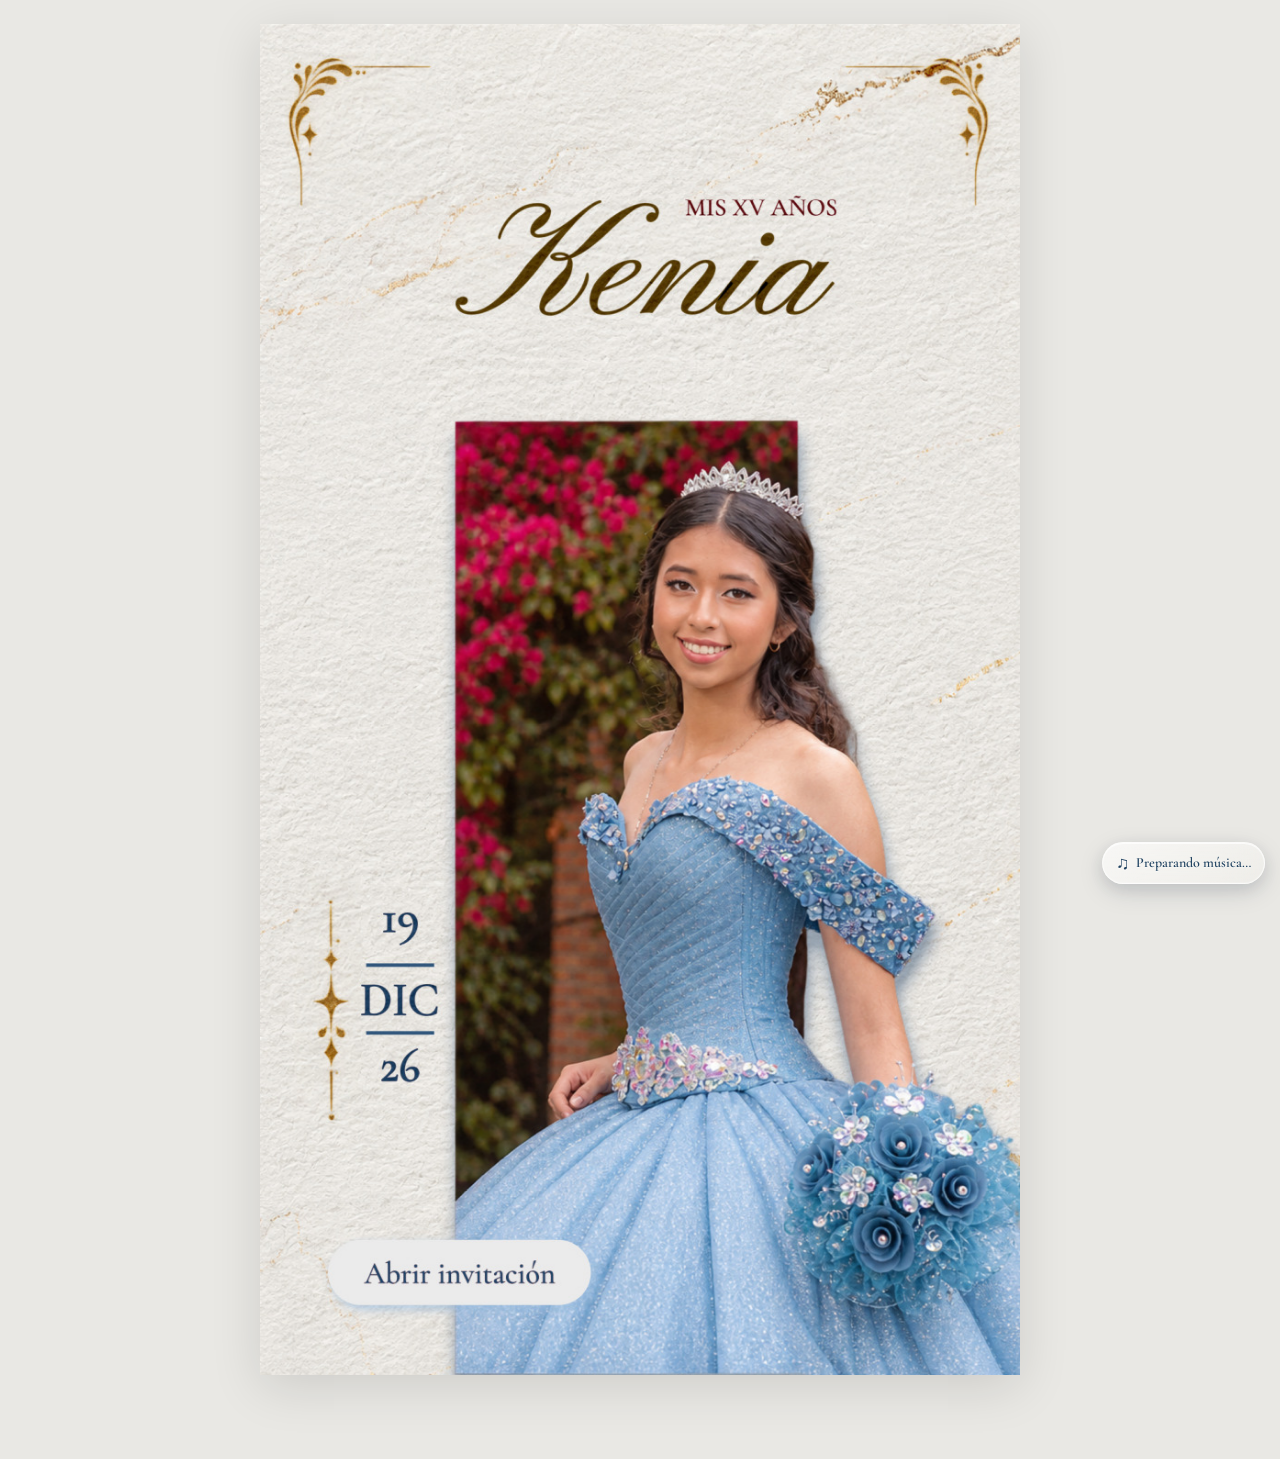
<file: index.html>
<!doctype html>
<html lang="es">
<head>
  <meta charset="utf-8">
  <meta name="viewport" content="width=device-width, initial-scale=1">
  <meta name="theme-color" content="#e9e8e4">

  <!-- DESCRIPCIÓN GENERAL -->
  <meta
    name="description"
    content="Están invitados a celebrar mis 15 años. Mi familia y yo estaremos felices de compartir con ustedes una noche inolvidable. Da clic aquí para conocer todos los detalles de este gran día."
  >

  <title>Invitación XV años de Kenia</title>

  <!-- PREVISUALIZACIÓN PARA WHATSAPP Y REDES SOCIALES -->
  <meta property="og:type" content="website">
  <meta property="og:locale" content="es_MX">
  <meta property="og:site_name" content="XV años de Kenia">

  <meta
    property="og:title"
    content="Invitación XV años de Kenia"
  >

  <meta
    property="og:description"
    content="Están invitados a celebrar mis 15 años. Mi familia y yo estaremos felices de compartir con ustedes una noche inolvidable. Da clic aquí para conocer todos los detalles de este gran día."
  >

  <!-- DIRECCIÓN OFICIAL DEL PROYECTO -->
  <meta
    property="og:url"
    content="https://fezojdesing.github.io/Mis-XV-Kenia/"
  >

  <!-- IMAGEN DE PORTADA ORIGINAL DE KENIA -->
  <meta
    property="og:image"
    content="https://fezojdesing.github.io/Mis-XV-Kenia/index.jpg?v=3"
  >

  <meta
    property="og:image:secure_url"
    content="https://fezojdesing.github.io/Mis-XV-Kenia/index.jpg?v=3"
  >

  <meta property="og:image:type" content="image/jpeg">

  <meta
    property="og:image:alt"
    content="Invitación de XV años de Kenia"
  >

  <!-- COMPATIBILIDAD CON TWITTER / X -->
  <meta name="twitter:card" content="summary_large_image">

  <meta
    name="twitter:title"
    content="Invitación XV años de Kenia"
  >

  <meta
    name="twitter:description"
    content="Están invitados a celebrar mis 15 años. Mi familia y yo estaremos felices de compartir con ustedes una noche inolvidable."
  >

  <meta
    name="twitter:image"
    content="https://fezojdesing.github.io/Mis-XV-Kenia/index.jpg?v=3"
  >

  <!-- TIPOGRAFÍA -->
  <link rel="preconnect" href="https://fonts.googleapis.com">
  <link rel="preconnect" href="https://fonts.gstatic.com" crossorigin>

  <link
    href="https://fonts.googleapis.com/css2?family=Cormorant+Garamond:wght@400;500;600;700&display=swap"
    rel="stylesheet"
  >

  <!-- ESTILOS -->
  <link rel="stylesheet" href="./styles.css?v=12">

</head>

<body class="cover-page">

  <main
    class="invitation invitation--cover"
    aria-label="Invitación digital de XV años"
  >

    <section
      class="page cover"
      aria-label="Portada de la invitación"
    >

      <!-- IMAGEN ORIGINAL DE LA PORTADA -->
      <img
        src="./index.jpg"
        alt="Portada original de la invitación de XV años de Kenia"
      >

      <!-- ACCESO A LOS DETALLES -->
      <a
        class="open-invitation"
        href="./datos.html"
        aria-label="Abrir invitación y ver los detalles"
      ></a>

    </section>

  </main>

  <!-- REPRODUCTOR DE MÚSICA -->
  <div class="music-player" aria-hidden="true">
    <div
      id="youtube-player"
      title="Canción de XV años de Kenia"
    ></div>
  </div>

  <!-- BOTÓN DE MÚSICA -->
  <button
    class="music-toggle"
    type="button"
    aria-pressed="false"
    aria-label="Reproducir canción"
  >
    <span class="music-toggle__icon" aria-hidden="true">♫</span>
    <span class="music-toggle__label">Reproducir música</span>
  </button>

  <!-- EFECTOS DECORATIVOS -->
  <div class="ambient-sparkles" aria-hidden="true"></div>

  <div class="sparkle-transition" aria-hidden="true">
    <span class="sparkle-transition__glow"></span>
    <div class="sparkle-transition__particles"></div>
  </div>

  <!-- JAVASCRIPT -->
  <script src="./script.js"></script>

  <script
    src="https://www.youtube.com/iframe_api"
    async
  ></script>

</body>
</html>
</file>
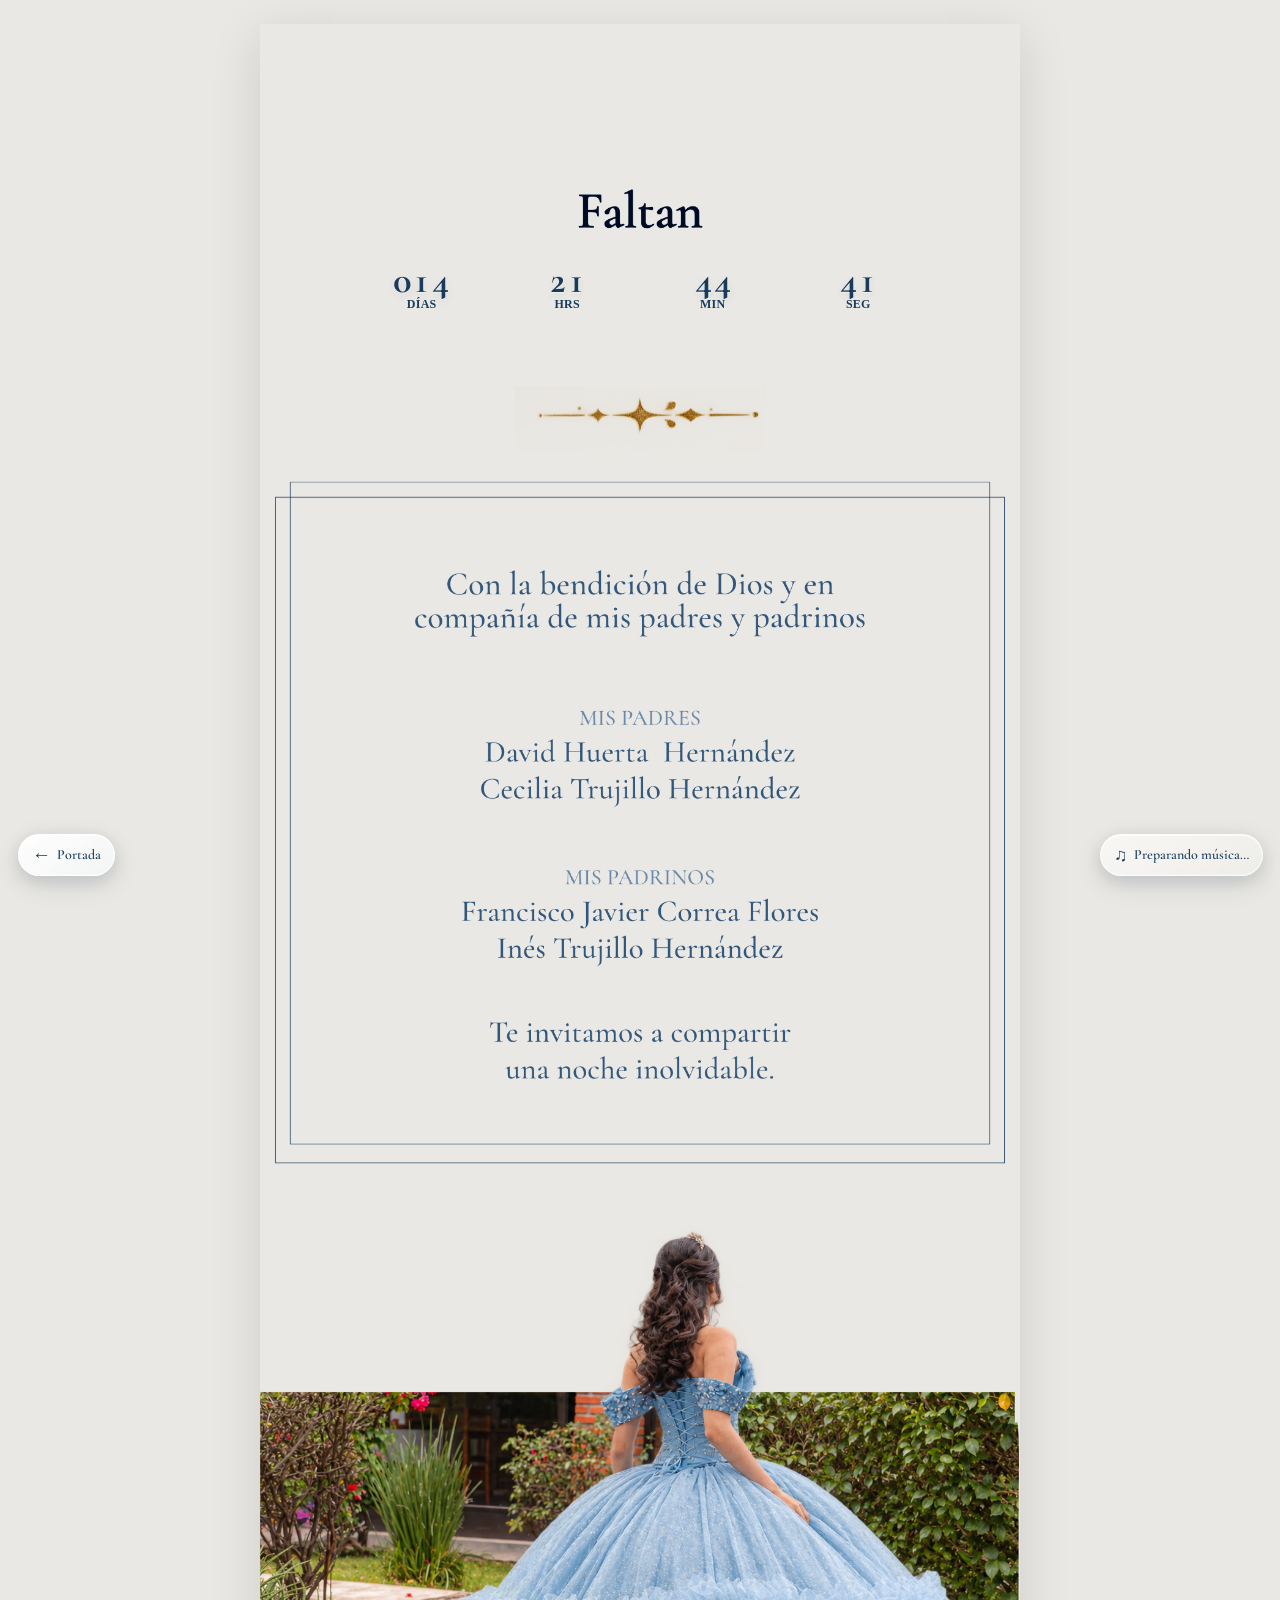
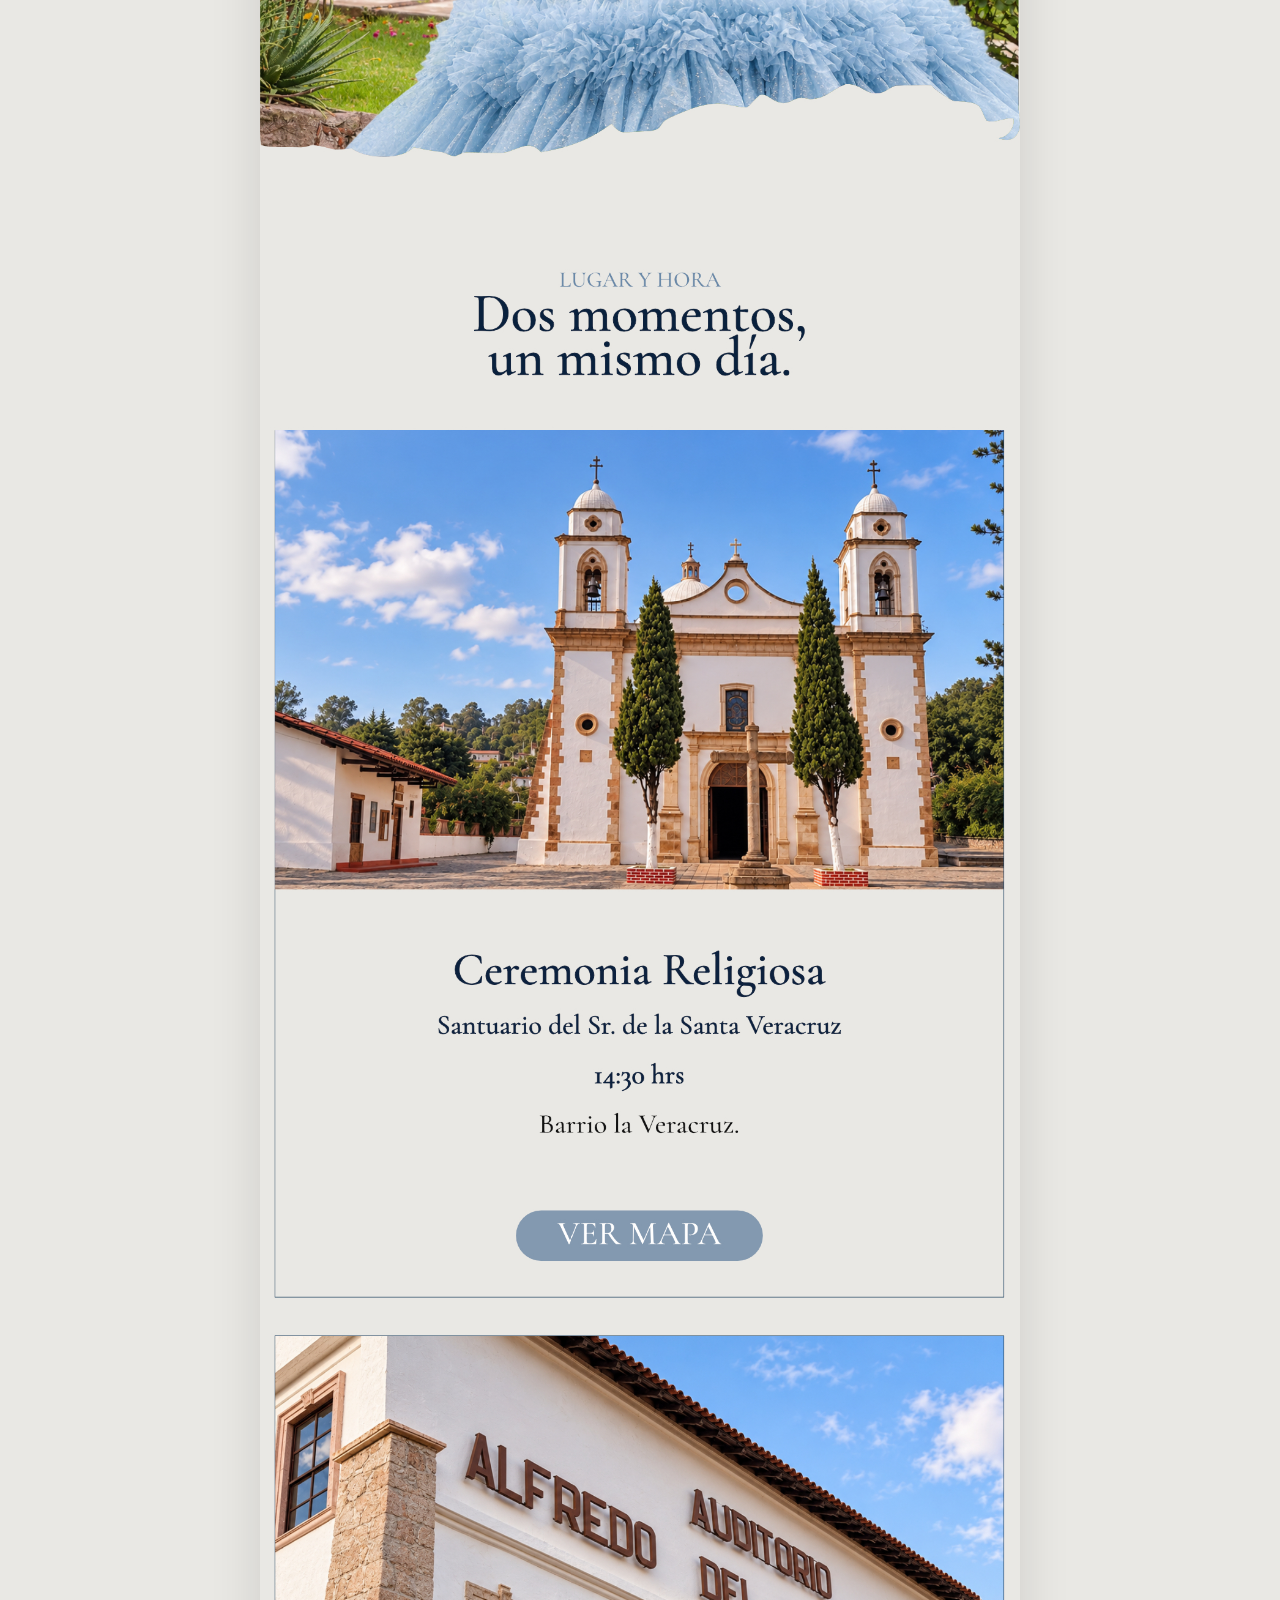
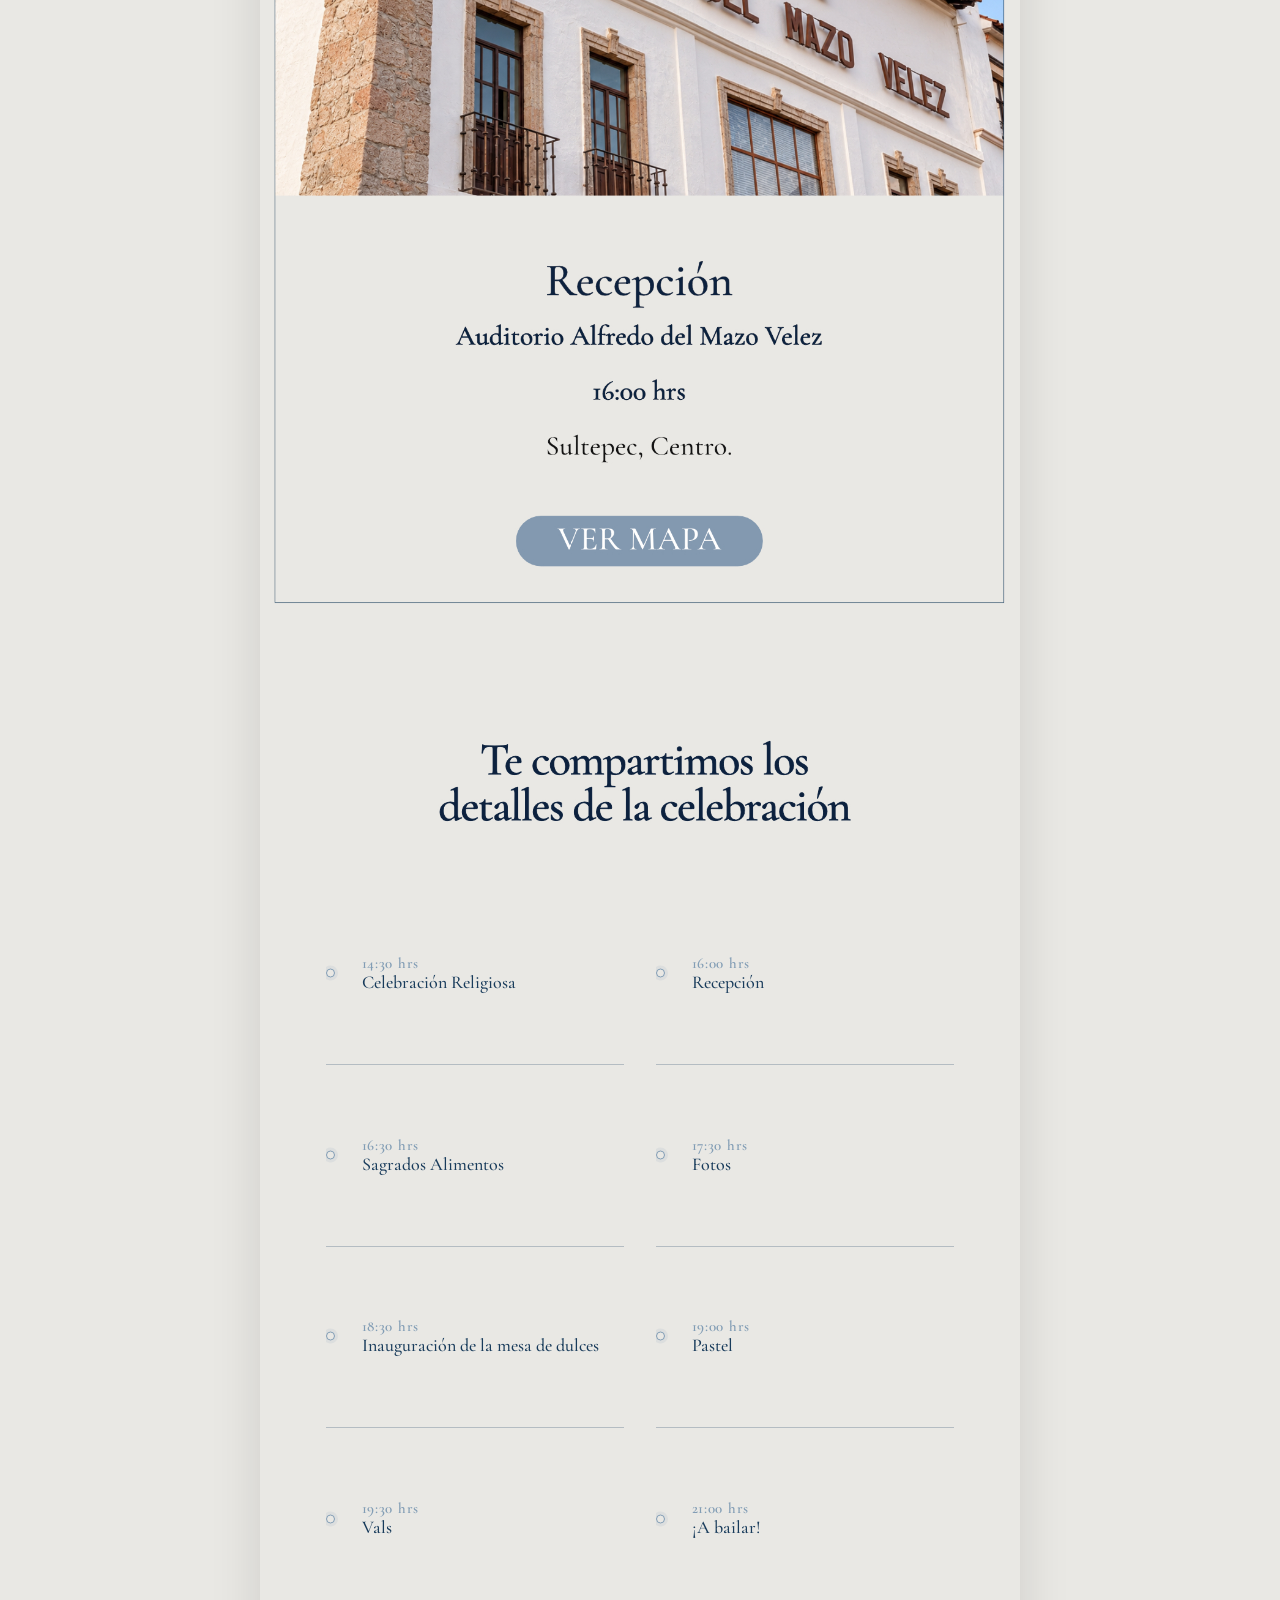
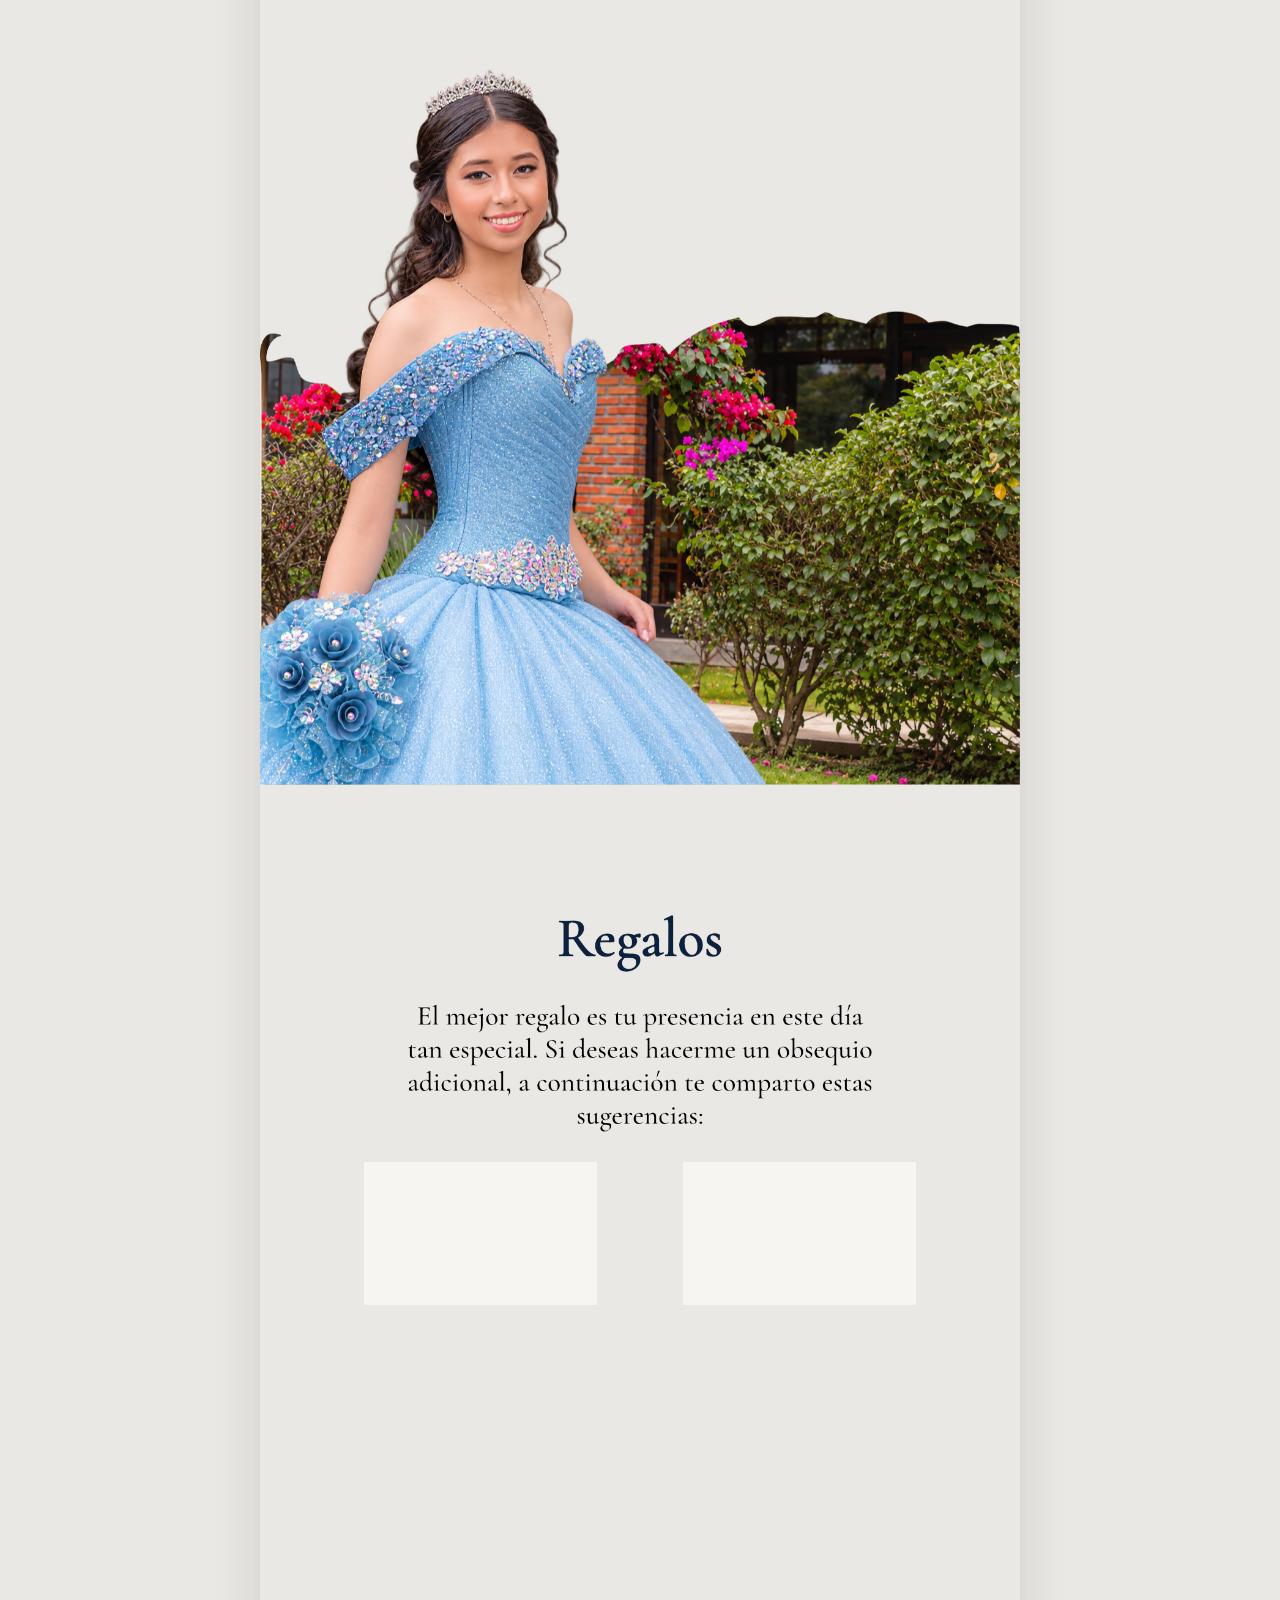
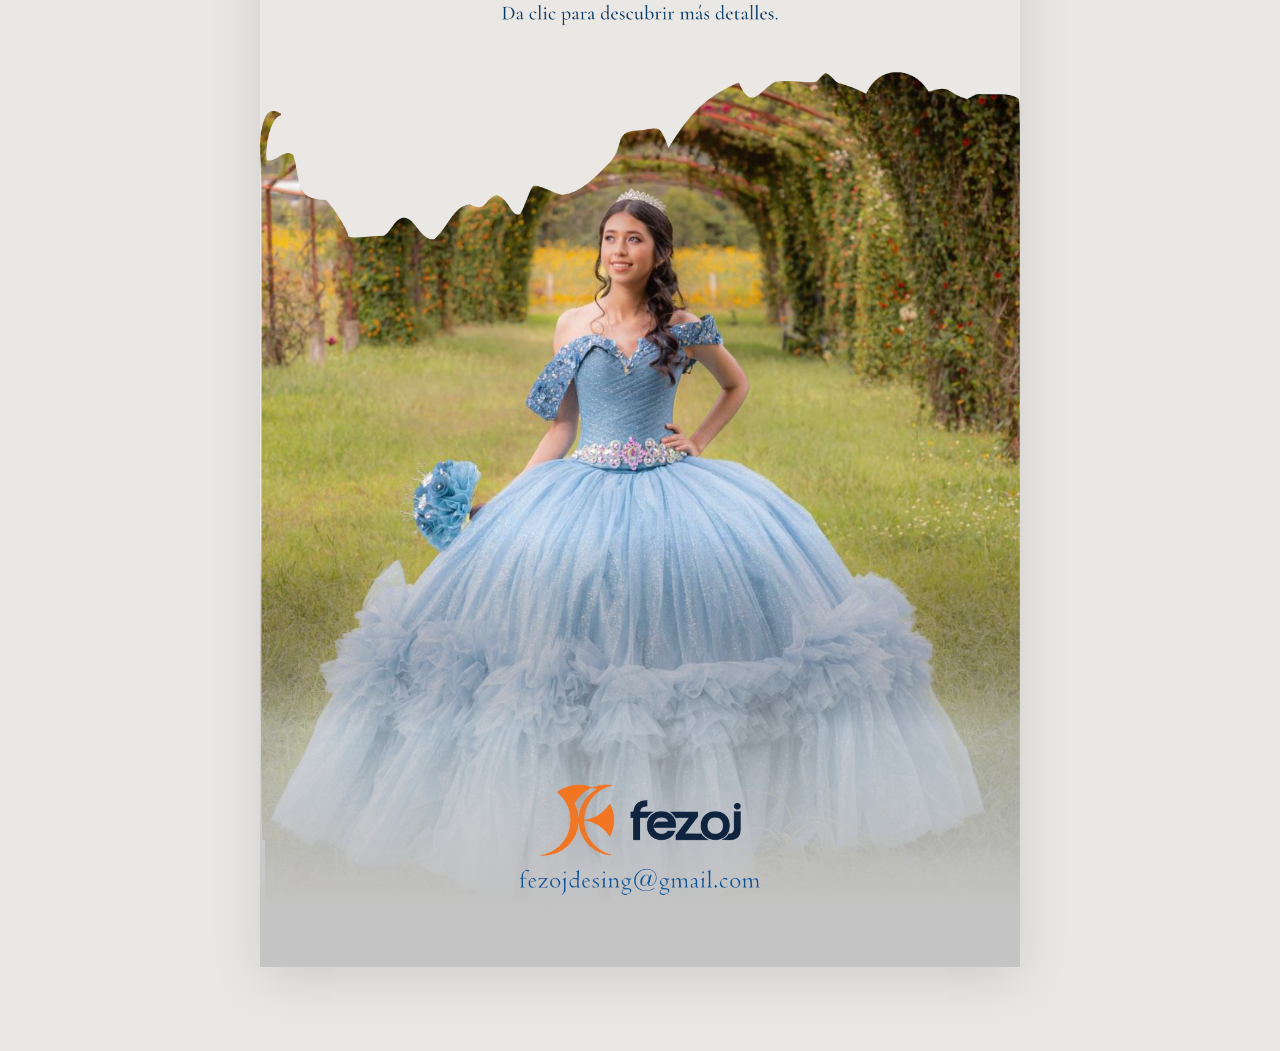
<file: datos.html>
<!doctype html>
<html lang="es">
<head>
  <meta charset="utf-8">
  <meta name="viewport" content="width=device-width, initial-scale=1">
  <meta name="theme-color" content="#e9e8e4">
  <meta name="description" content="Información del evento de XV años de Kenia.">

  <title>Detalles del evento · Kenia</title>

  <!-- Tipografía -->
  <link rel="preconnect" href="https://fonts.googleapis.com">
  <link rel="preconnect" href="https://fonts.gstatic.com" crossorigin>
  <link href="https://fonts.googleapis.com/css2?family=Cormorant+Garamond:wght@400;500;600;700&display=swap" rel="stylesheet">

  <!-- Estilos -->
  <link rel="stylesheet" href="./styles.css?v=16">
</head>

<body class="details-page">

  <main class="invitation invitation--details" aria-label="Información de los XV años de Kenia">

    <section class="page details" aria-label="Información original del evento">

      <!-- Imagen original de los datos -->
      <img
        src="./datos.jpg"
        alt="Diseño original con información de padres y padrinos, ceremonia religiosa, recepción, itinerario y regalos"
      >

      <!-- Cuenta regresiva -->
      <div class="countdown" id="countdown" role="timer" aria-label="Cuenta regresiva para el evento">

        <div class="countdown__unit">
          <span class="countdown__number" data-unit="days">000</span>
          <span class="countdown__label">DÍAS</span>
        </div>

        <div class="countdown__unit">
          <span class="countdown__number" data-unit="hours">00</span>
          <span class="countdown__label">HRS</span>
        </div>

        <div class="countdown__unit">
          <span class="countdown__number" data-unit="minutes">00</span>
          <span class="countdown__label">MIN</span>
        </div>

        <div class="countdown__unit">
          <span class="countdown__number" data-unit="seconds">00</span>
          <span class="countdown__label">SEG</span>
        </div>

      </div>

      <!-- Mapa de la ceremonia religiosa -->
      <a
        class="map-link map-church"
        href="https://www.google.com/maps/search/?api=1&amp;query=Santuario+del+Sr.+de+la+Santa+Veracruz%2C+Camino+a+la+Cruz+de+Misi%C3%B3n%2C+Barrio+La+Veracruz%2C+Sultepec+de+Pedro+Ascencio+de+Alquisiras%2C+Estado+de+M%C3%A9xico"
        target="_blank"
        rel="noopener noreferrer"
        aria-label="Ver mapa de la ceremonia religiosa: Santuario del Señor de la Santa Veracruz"
      ></a>

      <!-- Mapa de la recepción -->
      <a
        class="map-link map-reception"
        href="https://www.google.com/maps/search/?api=1&amp;query=Auditorio+Alfredo+del+Mazo+Velez%2C+Francisco+I.+Madero+S%2FN%2C+Calvario+Sultepec%2C+Sultepec+de+Pedro+Ascencio+de+Alquisiras%2C+Estado+de+M%C3%A9xico"
        target="_blank"
        rel="noopener noreferrer"
        aria-label="Ver mapa de la recepción: Auditorio Alfredo del Mazo Vélez"
      ></a>

      <!-- Cronograma -->
      <section class="timeline-replacement" aria-label="Cronograma de la celebración">

        <div class="timeline-grid">

          <article class="timeline-event">
            <span class="timeline-event__time">14:30 hrs</span>
            <span class="timeline-event__name">Celebración Religiosa</span>
          </article>

          <article class="timeline-event">
            <span class="timeline-event__time">16:00 hrs</span>
            <span class="timeline-event__name">Recepción</span>
          </article>

          <article class="timeline-event">
            <span class="timeline-event__time">16:30 hrs</span>
            <span class="timeline-event__name">Sagrados Alimentos</span>
          </article>

          <article class="timeline-event">
            <span class="timeline-event__time">17:30 hrs</span>
            <span class="timeline-event__name">Fotos</span>
          </article>

          <article class="timeline-event">
            <span class="timeline-event__time">18:30 hrs</span>
            <span class="timeline-event__name">Inauguración de la mesa de dulces</span>
          </article>

          <article class="timeline-event">
            <span class="timeline-event__time">19:00 hrs</span>
            <span class="timeline-event__name">Pastel</span>
          </article>

          <article class="timeline-event">
            <span class="timeline-event__time">19:30 hrs</span>
            <span class="timeline-event__name">Vals</span>
          </article>

          <article class="timeline-event">
            <span class="timeline-event__time">21:00 hrs</span>
            <span class="timeline-event__name">¡A bailar!</span>
          </article>

        </div>
      </section>

      <!-- Opciones de regalo -->
      <div class="gift-interaction" aria-label="Opciones de regalo">

        <button
          class="gift-choice"
          type="button"
          data-gift="envelope"
          aria-expanded="false"
        >
          <span class="gift-choice__art" aria-hidden="true">
            <span class="gift-envelope"></span>
          </span>

          <span class="gift-choice__title">Lluvia de sobres</span>
          <span class="gift-choice__hint">Un detalle en efectivo</span>
          <span class="gift-choice__description">Si deseas obsequiar efectivo, el día del evento encontrarás un buzón especial para depositar tu sobre. ¡Gracias por tu cariño!</span>
        </button>

        <button
          class="gift-choice"
          type="button"
          data-gift="present"
          aria-expanded="false"
        >
          <span class="gift-choice__art" aria-hidden="true">
            <span class="gift-box">
              <i class="gift-box__bow"></i>
            </span>
          </span>

          <span class="gift-choice__title">Regalo tradicional</span>
          <span class="gift-choice__hint">Un obsequio con cariño</span>
          <span class="gift-choice__description">Si prefieres sorprender a Kenia con un obsequio, será recibido con muchísimo cariño. ¡Tu detalle hará aún más especial este día!</span>
        </button>

      </div>

      <!-- Logotipo FEZOJ: conserva su imagen y abre el sitio web al tocarlo -->
      <a
        class="fezoj-logo-link"
        href="https://fezojdesing.github.io/fezoj_studio/"
        target="_blank"
        rel="noopener noreferrer"
        aria-label="Visitar el sitio web de FEZOJ"
        title="Visitar FEZOJ"
      ></a>

    </section>
  </main>

  <!-- Regresar a portada -->
  <a
    class="back-home"
    href="./index.html"
    aria-label="Regresar a la portada"
  >
    <span aria-hidden="true">←</span> Portada
  </a>

  <!-- Reproductor de música -->
  <div class="music-player" aria-hidden="true">
    <div id="youtube-player" title="Canción de XV años de Kenia"></div>
  </div>

  <!-- Botón de música -->
  <button
    class="music-toggle"
    type="button"
    aria-pressed="false"
    aria-label="Reproducir canción"
  >
    <span class="music-toggle__icon" aria-hidden="true">♫</span>
    <span class="music-toggle__label">Reproducir música</span>
  </button>

  <!-- Efectos decorativos -->
  <div class="ambient-sparkles" aria-hidden="true"></div>

  <div class="sparkle-transition" aria-hidden="true">
    <span class="sparkle-transition__glow"></span>
    <div class="sparkle-transition__particles"></div>
  </div>

  <!-- JavaScript -->
  <script src="./script.js?v=4"></script>
  <script src="https://www.youtube.com/iframe_api" async></script>

</body>
</html>
</file>
<file: styles.css>
:root {
  --paper: #e9e8e4;
  --navy: #183b5b;
  --blue-muted: #829db5;
  --line: rgba(24, 59, 91, .25);
  --serif: "Cormorant Garamond", Georgia, serif;
}
* { box-sizing: border-box; }
html { background: var(--paper); scroll-behavior: smooth; }
body { margin: 0; min-width: 280px; background: var(--paper); color: var(--navy); font-family: var(--serif); }
.invitation { width: min(100%, 760px); margin: 0 auto; overflow: hidden; background: var(--paper); box-shadow: 0 0 36px rgba(0,0,0,.08); }
.page { position: relative; width: 100%; line-height: 0; }
.page > img { display: block; width: 100%; height: auto; animation: page-arrive 1.15s cubic-bezier(.2,.7,.25,1) both; }
.open-invitation, .map-link { position: absolute; display: block; padding: 0; border: 0; background: transparent; cursor: pointer; -webkit-tap-highlight-color: transparent; }
.open-invitation { left: 8.5%; top: 89.7%; width: 38.5%; height: 5.5%; border-radius: 999px; }
.map-link { left: 33.7%; width: 32.5%; height: .69%; border-radius: 999px; }
.map-church { top: 37.95%; }
.map-reception { top: 50.275%; }
.open-invitation:focus-visible, .map-link:focus-visible, .music-toggle:focus-visible, .back-home:focus-visible { outline: 2px solid var(--navy); outline-offset: 4px; }
.map-link:active, .open-invitation:active { background: rgba(24,59,91,.08); }
.countdown { position: absolute; z-index: 4; left: 11.7%; top: 3.14%; width: 76.6%; min-height: clamp(42px, 5.2vw, 64px); display: grid; grid-template-columns: repeat(4,minmax(0,1fr)); align-items: center; justify-items: center; overflow: visible; color: var(--navy); font-family: var(--serif); line-height: 1; font-variant-numeric: tabular-nums; }
.countdown__unit { min-width: 0; width: 100%; display: flex; flex-direction: column; align-items: center; justify-content: center; gap: clamp(0px,.12vw,2px); }
.countdown__number { display: block; font-size: clamp(20px,7.2vw,38px); font-weight: 700; line-height: .9; white-space: nowrap; }
.countdown__label { display: block; font-family: Georgia,serif; font-size: clamp(8px,2.2vw,12px); font-weight: 600; letter-spacing: .02em; line-height: 1; }

/* Sustituye únicamente el gráfico original del itinerario; el título y el resto
   de la composición permanecen en la imagen original. */
.timeline-replacement { position: absolute; z-index: 2; left: 5.5%; top: 55.1%; width: 89%; height: 10.2%; padding: 1.7% 3.2% 1.2%; background: var(--paper); line-height: 1.05; opacity: 1; }
.timeline-grid { width: 100%; height: 100%; display: grid; grid-template-columns: repeat(2,minmax(0,1fr)); grid-template-rows: repeat(4,minmax(0,1fr)); column-gap: 5%; row-gap: 0; overflow: hidden; }
.timeline-event { position: relative; min-width: 0; display: flex; flex-direction: column; justify-content: center; padding: 1% 2% 1% 12%; border-bottom: 1px solid var(--line); overflow: hidden; opacity: 0; transform: translateY(14px); transition: opacity .7s ease, transform .7s cubic-bezier(.2,.7,.2,1); }
.timeline-event:nth-last-child(-n+2) { border-bottom: 0; }
.timeline-event::before { content: ""; position: absolute; left: 0; top: 50%; width: 7px; height: 7px; border: 1px solid var(--blue-muted); border-radius: 50%; background: var(--paper); transform: translateY(-50%); box-shadow: 0 0 0 3px rgba(130,157,181,.12); }
.timeline-event__time { display: block; color: var(--blue-muted); font-family: var(--serif); font-size: clamp(11px,2.8vw,15px); font-weight: 600; letter-spacing: .045em; line-height: 1; }
.timeline-event__name { display: block; margin-top: 2px; color: var(--navy); font-family: var(--serif); font-size: clamp(13px,3.4vw,18px); font-weight: 500; line-height: 1.03; }
.timeline-replacement.is-visible .timeline-event { opacity: 1; transform: translateY(0); }
.timeline-replacement.is-visible .timeline-event:nth-child(1) { transition-delay: .05s; }
.timeline-replacement.is-visible .timeline-event:nth-child(2) { transition-delay: .14s; }
.timeline-replacement.is-visible .timeline-event:nth-child(3) { transition-delay: .23s; }
.timeline-replacement.is-visible .timeline-event:nth-child(4) { transition-delay: .32s; }
.timeline-replacement.is-visible .timeline-event:nth-child(5) { transition-delay: .41s; }
.timeline-replacement.is-visible .timeline-event:nth-child(6) { transition-delay: .50s; }
.timeline-replacement.is-visible .timeline-event:nth-child(7) { transition-delay: .59s; }
.timeline-replacement.is-visible .timeline-event:nth-child(8) { transition-delay: .68s; }

.back-home, .music-toggle { position: fixed; z-index: 20; display: inline-flex; align-items: center; justify-content: center; gap: 8px; min-height: 42px; padding: 9px 15px; border: 1px solid rgba(24,59,91,.2); border-radius: 999px; background: rgba(249,248,245,.94); color: var(--navy); box-shadow: 0 5px 20px rgba(25,35,45,.12); font: 600 14px/1 var(--serif); text-decoration: none; backdrop-filter: blur(8px); -webkit-backdrop-filter: blur(8px); transition: transform .2s ease, box-shadow .2s ease, background .2s ease; }
.back-home { left: max(12px,env(safe-area-inset-left)); bottom: max(14px,env(safe-area-inset-bottom)); }
.back-home span { font-family: Georgia,serif; font-size: 19px; line-height: .7; }
.music-toggle { right: max(12px,env(safe-area-inset-right)); bottom: max(14px,env(safe-area-inset-bottom)); cursor: pointer; }
.music-toggle__icon { font-size: 18px; line-height: .8; }
.music-toggle.is-playing { background: #f3f5f6; border-color: rgba(24,59,91,.42); }
.back-home:hover, .music-toggle:hover { transform: translateY(-2px); box-shadow: 0 8px 24px rgba(25,35,45,.16); }
.music-player { position: fixed; width: 200px; height: 200px; left: -210px; top: 0; z-index: 1; overflow: hidden; opacity: .001; pointer-events: none; }
.music-player iframe { display: block; width: 200px; height: 200px; border: 0; }
@keyframes page-arrive { from { opacity: 0; transform: translateY(9px); } to { opacity: 1; transform: translateY(0); } }
@media (min-width:700px) { body { padding: 24px 0 84px; } .invitation { box-shadow: 0 12px 48px rgba(0,0,0,.12); } .countdown__number { font-size: clamp(30px,4.5vw,38px); } .countdown__label { font-size: 12px; } .back-home, .music-toggle { bottom: 24px; } }
@media (max-width:380px) { .timeline-replacement { left: 4%; width: 92%; padding: 1.7% 2% 1.2%; } .timeline-grid { column-gap: 3%; } .timeline-event { padding-left: 10%; } .timeline-event__name { font-size: clamp(11px,3.1vw,13px); } .timeline-event__time { font-size: clamp(10px,2.6vw,12px); } .back-home, .music-toggle { min-height: 39px; padding: 8px 12px; font-size: 13px; } }
@media (prefers-reduced-motion: reduce) { *, *::before, *::after { scroll-behavior: auto !important; animation-duration: .01ms !important; transition-duration: .01ms !important; } .timeline-event { opacity: 1; transform: none; } }


/* ── Apariciones editoriales y destellos de transición ───────────────── */
:root {
  --gold: #c6a45d;
  --silver: #d7dce1;
}
body { isolation: isolate; }
.page > img {
  transform-origin: 50% 42%;
  animation: artwork-reveal 1.35s cubic-bezier(.2,.72,.22,1) both;
}
@keyframes artwork-reveal {
  0% { opacity: 0; transform: translateY(12px) scale(1.006); filter: blur(2px); }
  65% { opacity: 1; filter: blur(0); }
  100% { opacity: 1; transform: translateY(0) scale(1); filter: none; }
}
.open-invitation { animation: control-reveal .85s .55s both; }
.map-link { animation: control-reveal .8s 1s both; }
.back-home { animation: control-reveal .8s .5s both; }
.music-toggle { animation: control-reveal .8s .7s both, music-breathe 4.8s 1.5s ease-in-out infinite; }
@keyframes control-reveal {
  from { opacity: 0; transform: translateY(8px) scale(.97); }
  to { opacity: 1; transform: translateY(0) scale(1); }
}

/* La cuenta regresiva tiene un movimiento continuo, suave y sin saltos de layout. */
.countdown {
  animation: countdown-float 4.6s ease-in-out infinite;
  transform-origin: 50% 50%;
}
.countdown__unit { animation: unit-reveal .9s both; }
.countdown__unit:nth-child(1) { animation-delay: .28s; }
.countdown__unit:nth-child(2) { animation-delay: .42s; }
.countdown__unit:nth-child(3) { animation-delay: .56s; }
.countdown__unit:nth-child(4) { animation-delay: .70s; }
.countdown__number {
  text-shadow: 0 1px 0 rgba(255,255,255,.48), 0 3px 10px rgba(24,59,91,.10);
  transition: text-shadow .3s ease, color .3s ease;
}
.countdown__number.is-ticking {
  animation: number-tick .48s cubic-bezier(.2,.75,.25,1);
}
@keyframes countdown-float {
  0%,100% { translate: 0 0; }
  50% { translate: 0 -3px; }
}
@keyframes unit-reveal {
  from { opacity: 0; transform: translateY(9px); }
  to { opacity: 1; transform: translateY(0); }
}
@keyframes number-tick {
  0% { transform: translateY(0) scale(1); }
  42% { transform: translateY(-2px) scale(1.055); text-shadow: 0 0 13px rgba(198,164,93,.28); }
  100% { transform: translateY(0) scale(1); }
}
@keyframes music-breathe {
  0%,100% { box-shadow: 0 5px 20px rgba(25,35,45,.12), 0 0 0 0 rgba(198,164,93,0); }
  50% { box-shadow: 0 7px 23px rgba(25,35,45,.15), 0 0 0 4px rgba(198,164,93,.10); }
}

/* Cronograma: entrada por tarjeta con brillo tenue, sin alterar su geometría. */
.timeline-event { will-change: opacity, transform; }
.timeline-replacement.is-visible .timeline-event {
  animation: timeline-elegant-in .78s cubic-bezier(.2,.72,.25,1) both;
}
.timeline-replacement.is-visible .timeline-event:nth-child(1) { animation-delay: .05s; }
.timeline-replacement.is-visible .timeline-event:nth-child(2) { animation-delay: .13s; }
.timeline-replacement.is-visible .timeline-event:nth-child(3) { animation-delay: .21s; }
.timeline-replacement.is-visible .timeline-event:nth-child(4) { animation-delay: .29s; }
.timeline-replacement.is-visible .timeline-event:nth-child(5) { animation-delay: .37s; }
.timeline-replacement.is-visible .timeline-event:nth-child(6) { animation-delay: .45s; }
.timeline-replacement.is-visible .timeline-event:nth-child(7) { animation-delay: .53s; }
.timeline-replacement.is-visible .timeline-event:nth-child(8) { animation-delay: .61s; }
@keyframes timeline-elegant-in {
  from { opacity:  0; transform: translateY(13px); filter: blur(1px); }
  to { opacity: 1; transform: translateY(0); filter: blur(0); }
}

/* Capa de partículas doradas y plateadas que cubre el viewport al cambiar página. */
.sparkle-transition {
  position: fixed;
  inset: 0;
  z-index: 1000;
  overflow: hidden;
  pointer-events: none;
  visibility: hidden;
  opacity: 0;
  background: radial-gradient(ellipse at center, rgba(250,247,239,.18), rgba(24,35,48,.08) 72%, rgba(24,35,48,.16));
  transition: opacity .22s ease, visibility .22s ease;
}
.sparkle-transition.is-active { visibility: visible; opacity: 1; }
.sparkle-transition__glow {
  position: absolute;
  inset: -20%;
  opacity: 0;
  background: radial-gradient(circle at 50% 48%, rgba(255,249,226,.56), rgba(198,164,93,.14) 23%, transparent 58%);
  transform: scale(.72);
}
.sparkle-transition.is-active .sparkle-transition__glow { animation: sparkle-glow 1.05s ease-out both; }
.sparkle-transition__particles { position: absolute; inset: 0; }
.sparkle {
  position: absolute;
  display: block;
  width: var(--size, 5px);
  height: var(--size, 5px);
  left: var(--x, 50%);
  top: -8%;
  opacity: 0;
  border-radius: 50%;
  background: var(--particle-color, #d8bd7d);
  box-shadow: 0 0 5px 1px currentColor, 0 0 13px 2px currentColor;
  color: var(--particle-color, #d8bd7d);
  transform: translate3d(0,0,0) rotate(0deg) scale(.35);
}
.sparkle::before, .sparkle::after {
  content: "";
  position: absolute;
  left: 50%; top: 50%;
  background: currentColor;
  transform: translate(-50%,-50%);
  border-radius: 99px;
}
.sparkle::before { width: 1px; height: calc(var(--size, 5px) * 3.1); }
.sparkle::after { width: calc(var(--size, 5px) * 3.1); height: 1px; }
.sparkle-transition.is-active .sparkle { animation: sparkle-fall var(--duration, .95s) var(--delay, 0s) cubic-bezier(.18,.62,.3,1) both; }
@keyframes sparkle-fall {
  0% { opacity: 0; transform: translate3d(0,-4vh,0) rotate(0deg) scale(.25); }
  12% { opacity: .95; }
  48% { opacity: 1; transform: translate3d(var(--drift, 20px),48vh,0) rotate(145deg) scale(1); }
  100% { opacity: 0; transform: translate3d(calc(var(--drift, 20px) * 1.8),112vh,0) rotate(310deg) scale(.3); }
}
@keyframes sparkle-glow {
  0% { opacity: 0; transform: scale(.72); }
  35% { opacity: 1; transform: scale(1.08); }
  100% { opacity: 0; transform: scale(1.35); }
}

@media (prefers-reduced-motion: reduce) {
  .page > img, .open-invitation, .map-link, .back-home, .music-toggle,
  .countdown, .countdown__unit, .countdown__number, .timeline-event,
  .sparkle-transition, .sparkle, .sparkle-transition__glow {
    animation: none !important;
    transition: none !important;
    filter: none !important;
    translate: none !important;
  }
  .timeline-event { opacity: 1 !important; transform: none !important; }
}

/* Microinteracciones premium: resaltan el control activo sin alterar el arte original. */
.open-invitation, .map-link, .back-home, .music-toggle,
.gift-choice {
  transform-origin: center;
  transition: transform .28s cubic-bezier(.2,.75,.25,1),
              box-shadow .28s ease, background-color .28s ease,
              border-color .28s ease, filter .28s ease;
  -webkit-tap-highlight-color: transparent;
}
.open-invitation:hover, .map-link:hover {
  transform: scale(1.045);
  background: rgba(255,255,255,.13);
  box-shadow: 0 0 0 2px rgba(198,164,93,.55), 0 0 18px rgba(198,164,93,.24);
}
.open-invitation:active, .map-link:active { transform: scale(.975); }
.back-home:hover, .music-toggle:hover {
  transform: translateY(-3px) scale(1.045);
  border-color: rgba(198,164,93,.65);
  box-shadow: 0 10px 28px rgba(25,35,45,.17), 0 0 0 3px rgba(198,164,93,.10);
}
.back-home:active, .music-toggle:active { transform: translateY(0) scale(.97); }
.open-invitation:focus-visible, .map-link:focus-visible,
.back-home:focus-visible, .music-toggle:focus-visible, .gift-choice:focus-visible {
  outline: 2px solid var(--gold);
  outline-offset: 4px;
}

/* Apartado de regalos: dos detalles interactivos dentro del espacio libre del arte. */
.gift-interaction {
  position: absolute;
  z-index: 5;
  left: 10%;
  top: 81.1%;
  width: 80%;
  min-height: clamp(76px, 9vw, 100px);
  display: grid;
  grid-template-columns: repeat(2, minmax(0, 1fr));
  align-items: center;
  justify-items: center;
  gap: 5%;
  line-height: 1;
}
.gift-choice {
  width: min(100%, 190px);
  min-height: 100%;
  padding: 7px 9px 5px;
  display: flex;
  flex-direction: column;
  align-items: center;
  justify-content: center;
  gap: 5px;
  border: 1px solid rgba(198,164,93,.38);
  border-radius: 13px;
  background: rgba(249,248,245,.82);
  color: var(--navy);
  cursor: pointer;
  box-shadow: 0 4px 14px rgba(24,59,91,.055);
  backdrop-filter: blur(3px);
  -webkit-backdrop-filter: blur(3px);
}
.gift-choice:hover, .gift-choice.is-selected {
  transform: translateY(-4px) scale(1.035);
  border-color: rgba(198,164,93,.82);
  background: rgba(255,253,248,.97);
  box-shadow: 0 10px 24px rgba(24,59,91,.12), 0 0 0 3px rgba(198,164,93,.10);
}
.gift-choice:active { transform: translateY(-1px) scale(.98); }
.gift-choice__art { width: 35px; height: 30px; position: relative; display: block; }
/* Sobre dibujado en CSS con solapa animada. */
.gift-envelope {
  position: absolute; left: 3px; right: 3px; bottom: 1px; height: 21px;
  border: 1px solid #b99b61; border-radius: 3px;
  background: linear-gradient(145deg,#f5eee0,#e7dcc6);
  box-shadow: 0 3px 6px rgba(24,35,48,.10);
}
.gift-envelope::before {
  content: ""; position: absolute; left: 0; top: -1px; width: 100%; height: 15px;
  background: #e5d5b5; clip-path: polygon(0 0,100% 0,50% 100%);
  border-bottom: 1px solid #b99b61; transform-origin: 50% 0;
  backface-visibility: hidden;
  transition: transform .55s cubic-bezier(.2,.75,.25,1);
}
/* Sin sello central: el sobre conserva únicamente sus pliegues limpios. */
.gift-envelope::after { content: none; }
.gift-choice:hover .gift-envelope::before,
.gift-choice:focus-visible .gift-envelope::before,
.gift-choice.is-selected .gift-envelope::before { transform: perspective(90px) rotateX(-180deg); }
/* Caja de regalo minimalista. */
.gift-box {
  position: absolute; left: 6px; right: 6px; bottom: 1px; height: 20px;
  border: 1px solid #b99b61; border-radius: 2px;
  background: linear-gradient(135deg,#e9dfcb,#d8c6a2);
  box-shadow: 0 3px 6px rgba(24,35,48,.10);
}
.gift-box::before { content:""; position:absolute; left:-2px; right:-2px; top:-5px; height:6px; border:1px solid #b99b61; border-radius:2px; background:#f0e6d3; transform-origin: 50% 0; transition: transform .5s cubic-bezier(.2,.75,.25,1); }
.gift-box::after { content:""; position:absolute; left:50%; top:-5px; width:5px; height:25px; transform:translateX(-50%); background:#b99b61; opacity:.85; }
.gift-box__bow { position:absolute; left:50%; top:-11px; width:17px; height:9px; transform:translateX(-50%); }
.gift-box__bow::before,.gift-box__bow::after { content:""; position:absolute; top:0; width:8px; height:7px; border:1.5px solid #b99b61; border-radius:80% 80% 20% 80%; }
.gift-box__bow::before { right:7px; transform:rotate(25deg); }
.gift-box__bow::after { left:7px; transform:scaleX(-1) rotate(25deg); }
.gift-choice:hover .gift-box::before,
.gift-choice:focus-visible .gift-box::before,
.gift-choice.is-selected .gift-box::before {
  transform: perspective(75px) rotateX(-120deg);
}
.gift-choice__title { font: 600 clamp(11px,2.8vw,14px)/1 var(--serif); letter-spacing:.015em; }
.gift-choice__hint { font: 500 clamp(8px,2vw,10px)/1.1 Georgia,serif; color:#71879b; letter-spacing:.045em; text-transform:uppercase; }
.gift-message {
  position: absolute; z-index: 6; left: 12%; top: 83.85%; width: 76%;
  padding: 10px 14px; border: 1px solid rgba(198,164,93,.45); border-radius: 10px;
  background: rgba(249,248,245,.97); color: var(--navy); text-align: center;
  font: 500 clamp(12px,3vw,15px)/1.25 var(--serif);
  box-shadow: 0 8px 24px rgba(24,59,91,.10);
  opacity: 0; visibility: hidden; transform: translateY(8px) scale(.98);
  transition: opacity .3s ease, transform .3s ease, visibility .3s ease;
  pointer-events: none;
  min-height: 0;
}
.gift-interaction { opacity: 0; transform: translateY(12px); transition: opacity .8s ease, transform .8s cubic-bezier(.2,.72,.25,1); }
.gift-interaction.is-visible { opacity: 1; transform: translateY(0); }
.gift-message.is-visible { opacity: 1; visibility: visible; transform: translateY(0) scale(1); }
.gift-message strong { display:block; margin-bottom:3px; color:#a98548; font-weight:600; }
@media (max-width:380px) {
  .gift-interaction { left:6%; width:88%; gap:3%; top:79.5%; min-height:82px; }
  .gift-choice { padding:5px 5px 4px; border-radius:10px; }
  .gift-choice__art { transform:scale(.9); }
  .gift-message { left:7%; width:86%; padding:8px 10px; }
}
@media (prefers-reduced-motion: reduce) {
  .gift-choice, .gift-envelope::before, .gift-message,
  .open-invitation, .map-link, .back-home, .music-toggle { transition:none !important; }
}

/* Interacción refinada de regalos: sobre limpio y caja con tapa móvil. */
.gift-envelope { overflow: visible; }
.gift-envelope::before { z-index: 2; }
.gift-choice:hover .gift-envelope,
.gift-choice:focus-visible .gift-envelope,
.gift-choice.is-selected .gift-envelope { filter: drop-shadow(0 3px 3px rgba(24,59,91,.12)); }
.gift-choice:hover .gift-box,
.gift-choice:focus-visible .gift-box,
.gift-choice.is-selected .gift-box { filter: drop-shadow(0 3px 3px rgba(24,59,91,.12)); }


/* Destellos ambientales permanentes: oro y plata, con movimiento muy sutil. */
.ambient-sparkles {
  position: fixed;
  inset: 0;
  z-index: 5;
  overflow: hidden;
  pointer-events: none;
  contain: strict;
}
.ambient-glint {
  position: absolute;
  left: var(--x);
  top: var(--y);
  width: var(--size);
  height: var(--size);
  display: block;
  border-radius: 50%;
  color: var(--glint-color, #d4b56f);
  background: currentColor;
  opacity: 0;
  box-shadow: 0 0 5px 1px currentColor, 0 0 12px 2px currentColor;
  animation: ambient-twinkle var(--duration, 5s) var(--delay, 0s) ease-in-out infinite;
}
.ambient-glint::before,
.ambient-glint::after {
  content: "";
  position: absolute;
  left: 50%;
  top: 50%;
  border-radius: 99px;
  background: currentColor;
  transform: translate(-50%, -50%);
}
.ambient-glint::before { width: 1px; height: calc(var(--size) * 3.4); }
.ambient-glint::after { width: calc(var(--size) * 3.4); height: 1px; }
@keyframes ambient-twinkle {
  0%, 100% { opacity: 0; transform: scale(.45) rotate(0deg); }
  24% { opacity: .63; transform: scale(1) rotate(35deg); }
  48% { opacity: .16; transform: scale(.72) rotate(70deg); }
  68% { opacity: .77; transform: scale(1.12) rotate(105deg); }
}
@media (prefers-reduced-motion: reduce) {
  .ambient-glint { animation: none !important; opacity: .22; }
}


/* Footer de marca FEZOJ al cierre de la página de detalles. */
.fezoj-footer {
  width: min(100%, 600px);
  margin: 0 auto;
  padding: 30px 24px 34px;
  text-align: center;
  color: var(--navy);
  background: var(--paper);
  border-top: 1px solid rgba(24,59,91,.16);
  line-height: 1.35;
}
.fezoj-footer__brand {
  margin: 0 0 8px;
  font: 500 19px/1.1 var(--serif);
  letter-spacing: .04em;
}
.fezoj-footer__brand strong {
  font-weight: 700;
  letter-spacing: .12em;
}
.fezoj-footer__copy {
  max-width: 390px;
  margin: 0 auto 15px;
  color: rgba(24,59,91,.78);
  font: 400 15px/1.45 var(--serif);
}
.fezoj-footer__link {
  display: inline-flex;
  align-items: center;
  justify-content: center;
  min-height: 38px;
  padding: 9px 20px;
  border: 1px solid rgba(24,59,91,.42);
  border-radius: 999px;
  color: var(--navy);
  background: rgba(255,255,255,.42);
  text-decoration: none;
  font: 600 14px/1 var(--serif);
  letter-spacing: .035em;
  transition: background .25s ease, color .25s ease, transform .25s ease;
}
.fezoj-footer__link:hover {
  color: #fff;
  background: var(--navy);
  transform: translateY(-2px);
}
.fezoj-footer__link:focus-visible {
  outline: 2px solid var(--navy);
  outline-offset: 4px;
}


/* Área clicable transparente sobre el logotipo FEZOJ del arte original. */
.fezoj-logo-link {
  position: absolute;
  z-index: 8;
  left: 0;
  top: 91%;
  width: 100%;
  height: 9%;
  display: block;
  border-radius: 0;
  background: transparent;
  cursor: pointer;
  -webkit-tap-highlight-color: transparent;
}
.fezoj-logo-link:hover {
  background: rgba(255,255,255,.08);
  box-shadow: 0 0 0 1px rgba(198,164,93,.45), 0 0 14px rgba(198,164,93,.16);
}
.fezoj-logo-link:focus-visible {
  outline: 2px solid var(--gold);
  outline-offset: 3px;
}


/* ── Liquid Glass únicamente en música y regreso a portada ─────────── */
:root {
  --glass-surface: rgba(255, 255, 255, .27);
  --glass-edge: rgba(255, 255, 255, .68);
  --glass-shadow: 0 8px 26px rgba(24, 42, 58, .13),
                  inset 0 1px 0 rgba(255, 255, 255, .72),
                  inset 0 -1px 0 rgba(255, 255, 255, .16);
}

.back-home,
.music-toggle {
  color: rgba(24,59,91,.96);
  background: linear-gradient(145deg, rgba(255,255,255,.66), rgba(255,255,255,.24));
  border: 1px solid var(--glass-edge);
  box-shadow: var(--glass-shadow), 0 5px 18px rgba(24,42,58,.10);
  -webkit-backdrop-filter: blur(18px) saturate(180%);
  backdrop-filter: blur(18px) saturate(180%);
  text-shadow: 0 1px 0 rgba(255,255,255,.65);
}

.back-home:hover,
.music-toggle:hover {
  background: linear-gradient(145deg, rgba(255,255,255,.82), rgba(255,255,255,.38));
  border-color: rgba(255,255,255,.9);
  box-shadow: 0 12px 30px rgba(24,42,58,.16),
              inset 0 1px 0 rgba(255,255,255,.9),
              0 0 0 2px rgba(198,164,93,.12);
}

.music-toggle.is-playing {
  background: linear-gradient(145deg, rgba(255,255,255,.78), rgba(224,235,241,.40));
  border-color: rgba(255,255,255,.88);
}

@supports not ((backdrop-filter: blur(1px)) or (-webkit-backdrop-filter: blur(1px))) {
  .back-home,
  .music-toggle {
    background: rgba(245,247,248,.88);
  }
}

@media (prefers-reduced-transparency: reduce) {
  .back-home,
  .music-toggle {
    -webkit-backdrop-filter: none;
    backdrop-filter: none;
    background: rgba(249,248,245,.9);
  }
}


/* Refuerzo de legibilidad: el botón Portada no debe transparentar el texto
   impreso de "Abrir invitación" que queda detrás al desplazarse. */
.back-home {
  background: linear-gradient(145deg, rgba(255,255,255,.94), rgba(245,247,248,.82));
  border-color: rgba(255,255,255,.94);
  -webkit-backdrop-filter: blur(22px) saturate(155%);
  backdrop-filter: blur(22px) saturate(155%);
  text-shadow: none;
}
.back-home:hover {
  background: linear-gradient(145deg, rgba(255,255,255,.97), rgba(245,247,248,.9));
}
@supports not ((backdrop-filter: blur(1px)) or (-webkit-backdrop-filter: blur(1px))) {
  .back-home { background: rgba(245,247,248,.97); }
}

/* Corrección definitiva de posición: controles anclados a los extremos del viewport. */
.back-home,
.music-toggle {
  position: fixed !important;
  top: auto !important;
  bottom: calc(16px + env(safe-area-inset-bottom, 0px)) !important;
  z-index: 1001 !important;
  display: inline-flex !important;
  align-items: center !important;
  justify-content: center !important;
  flex: 0 0 auto !important;
  width: max-content !important;
  max-width: calc(50vw - 24px) !important;
  min-width: 0 !important;
  box-sizing: border-box !important;
  white-space: nowrap !important;
  margin: 0 !important;
  transform-origin: center !important;
}
.back-home {
  left: calc(16px + env(safe-area-inset-left, 0px)) !important;
  right: auto !important;
}
.music-toggle {
  right: calc(16px + env(safe-area-inset-right, 0px)) !important;
  left: auto !important;
}
.back-home,
.music-toggle {
  padding: 9px 13px !important;
  gap: 6px !important;
}
@media (max-width: 480px) {
  .back-home,
  .music-toggle {
    bottom: calc(12px + env(safe-area-inset-bottom, 0px)) !important;
    max-width: calc(50vw - 22px) !important;
    min-height: 40px !important;
    padding: 8px 10px !important;
    gap: 5px !important;
    font-size: 12px !important;
  }
  .music-toggle__label { white-space: nowrap !important; }
}


/* Ajuste específico de escritorio para la página de detalles.
   Cada control queda anclado a un extremo distinto del navegador. */
@media (min-width: 700px) {
  body.details-page > .back-home {
    position: fixed !important;
    left: 18px !important;
    right: auto !important;
    bottom: 24px !important;
    margin-left: 0 !important;
    margin-right: auto !important;
  }
  body.details-page > .music-toggle {
    position: fixed !important;
    right: 18px !important;
    left: auto !important;
    bottom: 24px !important;
    margin-left: auto !important;
    margin-right: 0 !important;
  }
}


/* Compatibilidad Android: separa las tarjetas del texto impreso en el arte.
   Se activa solo en Android para conservar intacta la composición en iPhone. */
html {
  -webkit-text-size-adjust: 100%;
  text-size-adjust: 100%;
}
/* Ajuste Android: conserva las tarjetas en su zona y muestra el texto
   dentro de la propia tarjeta seleccionada, sin capas flotantes. */
body.is-android .gift-interaction {
  top: 81.4%;
}
@media (max-width: 380px) {
  body.is-android .gift-interaction {
    top: 80.8%;
  }
}
body.is-android .gift-choice {
  background: rgba(249, 248, 245, .97);
  -webkit-backdrop-filter: blur(8px);
  backdrop-filter: blur(8px);
}


/* Descripción integrada en cada tarjeta: no flota sobre el arte original. */
.gift-choice {
  height: auto;
  min-height: 100%;
  align-self: start;
  transition: min-height .28s ease, padding .28s ease, transform .28s ease,
              box-shadow .28s ease, background-color .28s ease, border-color .28s ease;
}
.gift-choice__description {
  display: none;
  width: 100%;
  margin-top: 3px;
  padding-top: 6px;
  border-top: 1px solid rgba(198,164,93,.25);
  color: var(--navy);
  font: 500 12px/1.18 var(--serif);
  text-align: center;
}
.gift-choice.is-selected .gift-choice__description,
.gift-choice.is-preview .gift-choice__description {
  display: block;
}
.gift-choice.is-selected,
.gift-choice.is-preview {
  min-height: 142px;
  padding-bottom: 9px;
}
@media (max-width: 380px) {
  .gift-choice.is-selected,
  .gift-choice.is-preview {
    min-height: 136px;
  }
  .gift-choice__description {
    font-size: 11px;
    line-height: 1.16;
  }
}
</file>
